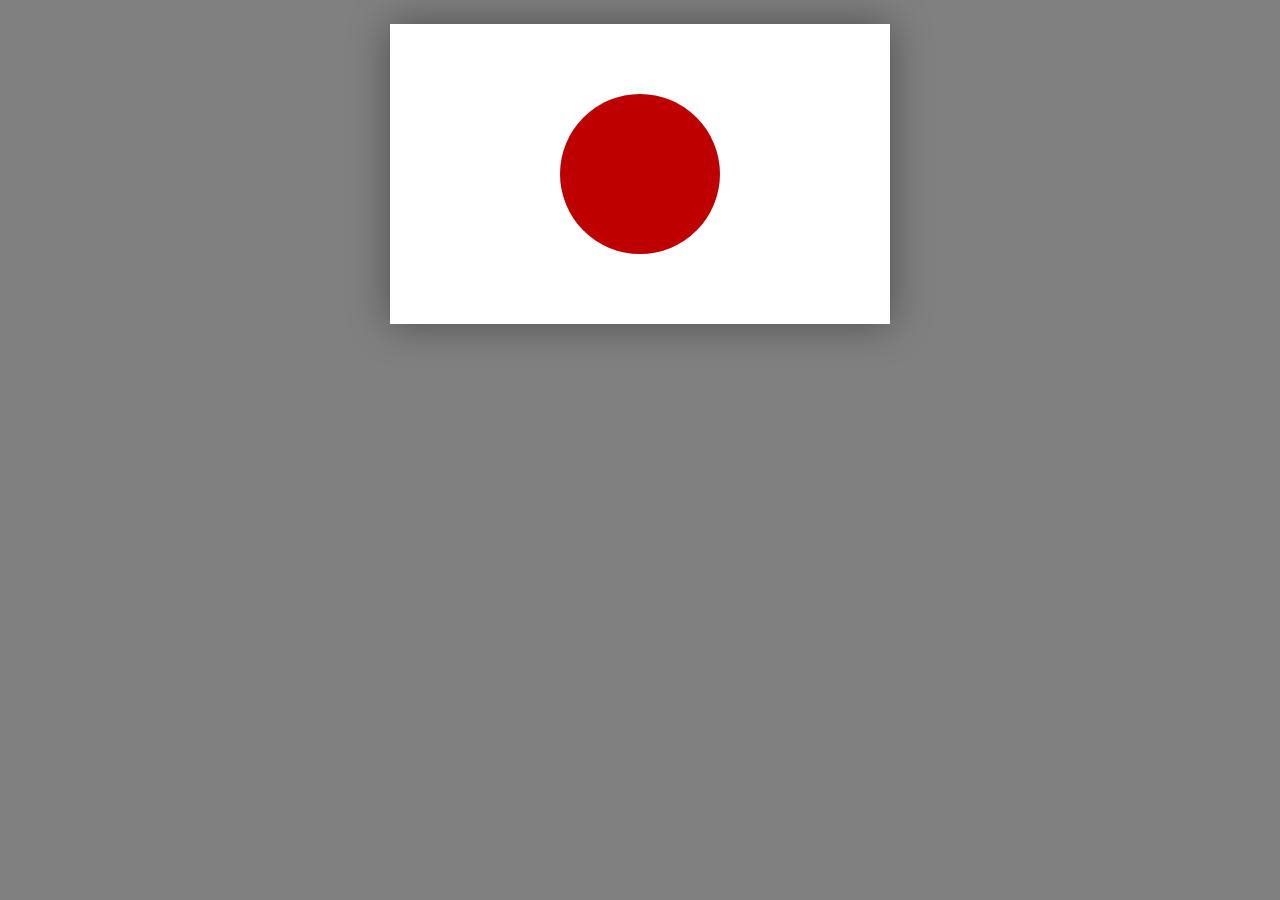
<file: 01_flag-of-japan/index.html>
<!DOCTYPE html>
<html lang="en">
<head>
    <meta charset="UTF-8">
    <meta name="viewport" content="width=device-width, initial-scale=1.0">
    <title>Flag of Japan</title>
    <link rel="stylesheet" href="static/styles.css">
</head>
<body>
    <main>
        <section></section>
    </main>
</body>
</html>
</file>
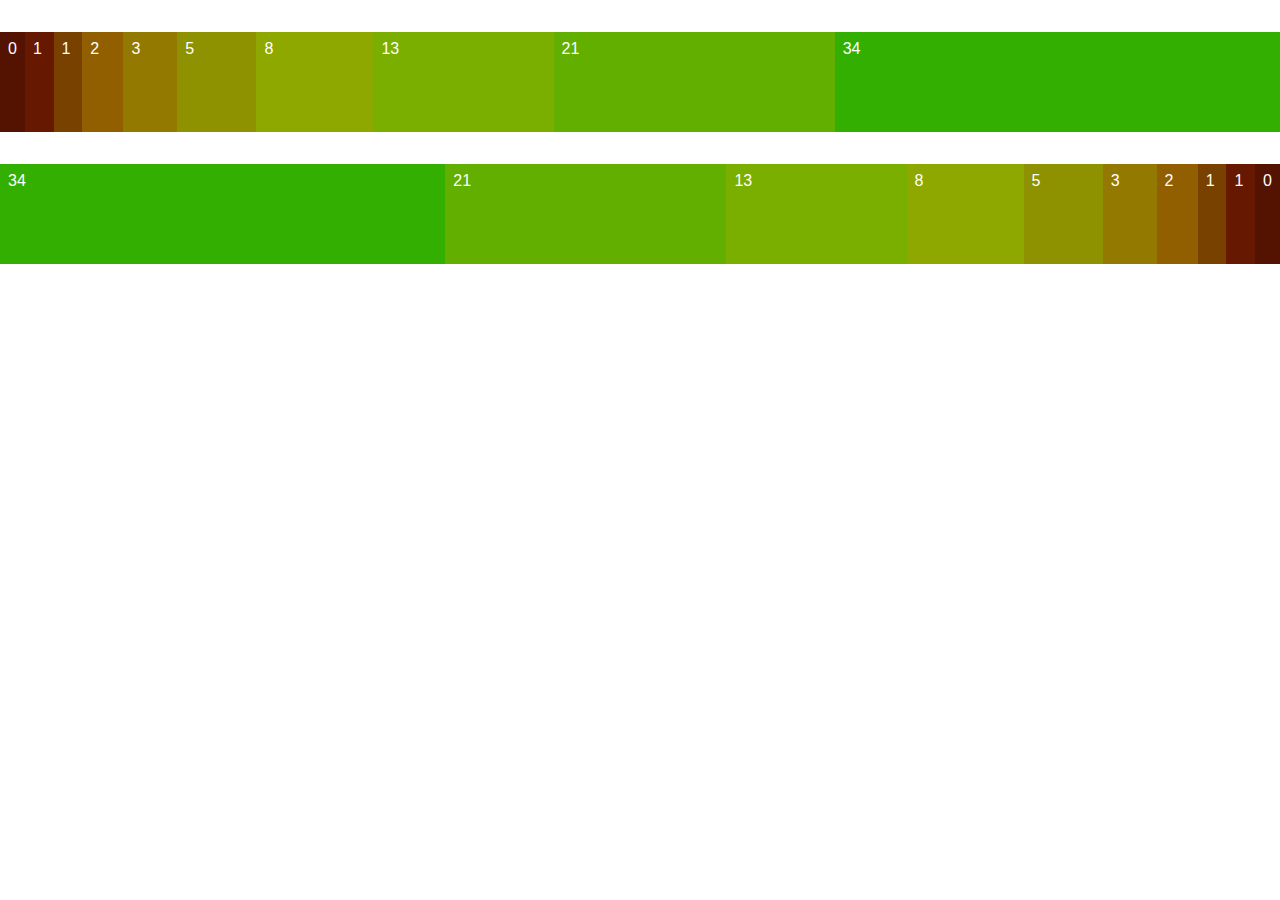
<file: 05_fibonacci-flexbox/index.html>
<!DOCTYPE html>
<html lang="en">
<head>
    <meta charset="UTF-8">
    <meta name="viewport" content="width=device-width, initial-scale=1.0">
    <title>Flexbox Fibonacci</title>
    <link rel="stylesheet" href="static/styles.css">
</head>
<body>
    <main>
        <section class="container">
            <section class="item0">0</section>
            <section class="item1">1</section>
            <section class="item2">1</section>
            <section class="item3">2</section>
            <section class="item4">3</section>
            <section class="item5">5</section>
            <section class="item6">8</section>
            <section class="item7">13</section>
            <section class="item8">21</section>
            <section class="item9">34</section>
        </section>
        <section class="container reverse">
            <section class="item0">0</section>
            <section class="item1">1</section>
            <section class="item2">1</section>
            <section class="item3">2</section>
            <section class="item4">3</section>
            <section class="item5">5</section>
            <section class="item6">8</section>
            <section class="item7">13</section>
            <section class="item8">21</section>
            <section class="item9">34</section>
        </section>
    </main>
</body>
</html>
</file>
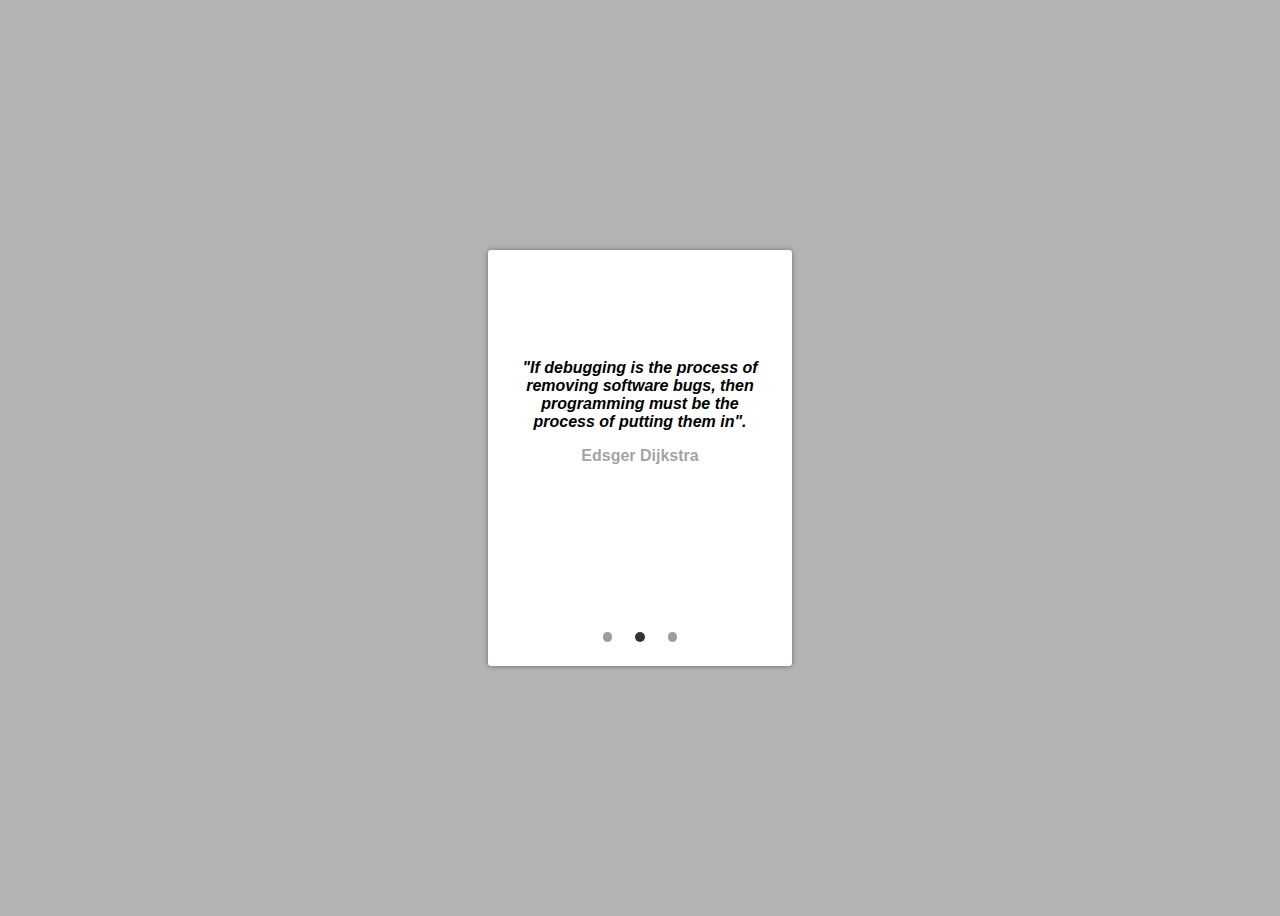
<file: 06_card-with-pager/index.html>
<!DOCTYPE html>
<html lang="en">
<head>
    <meta charset="UTF-8">
    <meta name="viewport" content="width=device-width, initial-scale=1.0">
    <title>Card with Pager</title>
    <link rel="stylesheet" href="static/styles.css">
</head>
<body>
    <main>
        <article class="card">
            <h2>
                "If debugging is the process of removing software bugs, then programming must be
                the process of putting them in".
            </h2>
            <p>Edsger Dijkstra</p>
            <footer>
                <a href="#"></a>
                <a href="#" class="active"></a>
                <a href="#"></a>
            </footer>
        </article>
    </main>
</body>
</html>
</file>
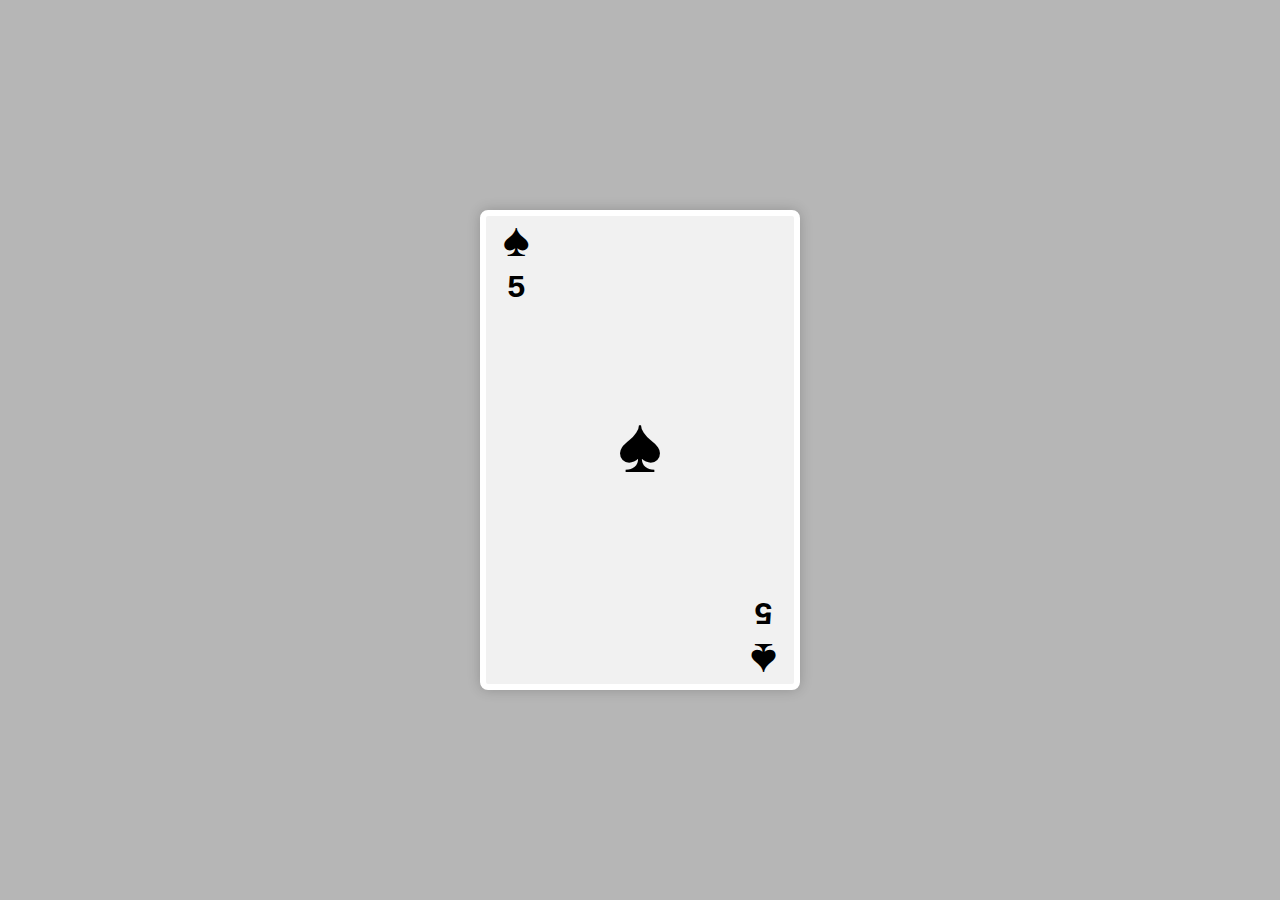
<file: 08_playing-card/index.html>
<!DOCTYPE html>
<html lang="en">
<head>
    <meta charset="UTF-8">
    <meta name="viewport" content="width=device-width, initial-scale=1.0">
    <title>Playing Card</title>
    <link rel="stylesheet" href="static/styles.css">
</head>
<body>
    <main>
        <article class="card">
            <section class="suit">&spades;<span class="num">5</span></section>
            <section class="suit">&spades;</section>
            <section class="suit">&spades;<span class="num">5</span></section>
        </article>
    </main>
</body>
</html>
</file>
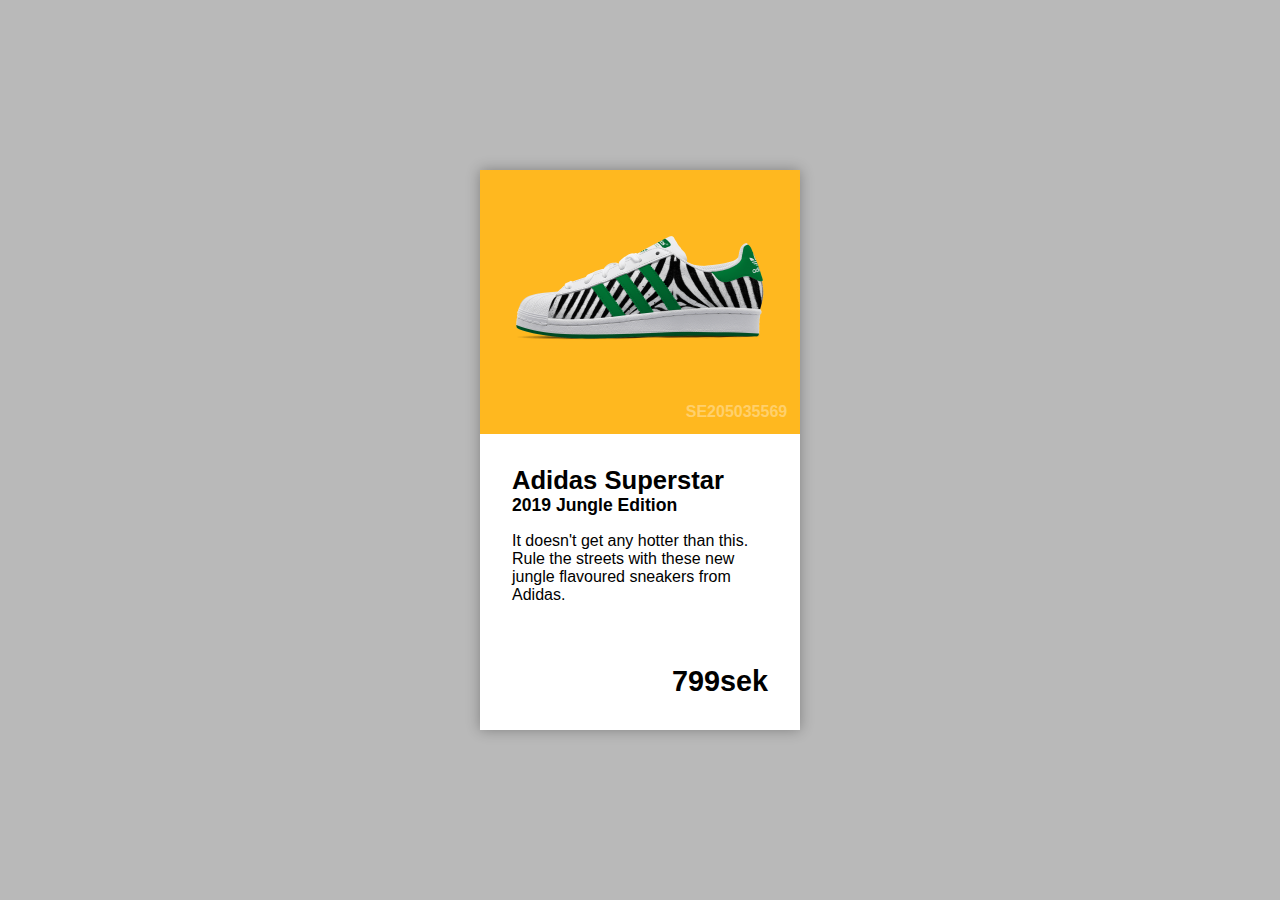
<file: 09_product-component-portrait/index.html>
<!DOCTYPE html>
<html lang="en">
<head>
    <meta charset="UTF-8">
    <meta name="viewport" content="width=device-width, initial-scale=1.0">
    <title>Product Component Portrait</title>
    <link rel="stylesheet" href="static/styles.css">
</head>
<body>
    <main>
        <article class="card">
            <figure>
                <img src="img/adidas_superstar.png" alt="Adidas Superstar product photo">
                <figcaption class="caption">SE205035569</figcaption>
            </figure>
            <section>
                <h2>Adidas Superstar</h2>
                <h3>2019 Jungle Edition</h3>
                <p>
                    It doesn't get any hotter than this. Rule the streets with these new jungle flavoured
                    sneakers from Adidas.
                </p>
                <aside>
                    <p class="price">
                        799sek
                    </p>
                </aside>
            </section>
        </article>
    </main>
</body>
</html>
</file>
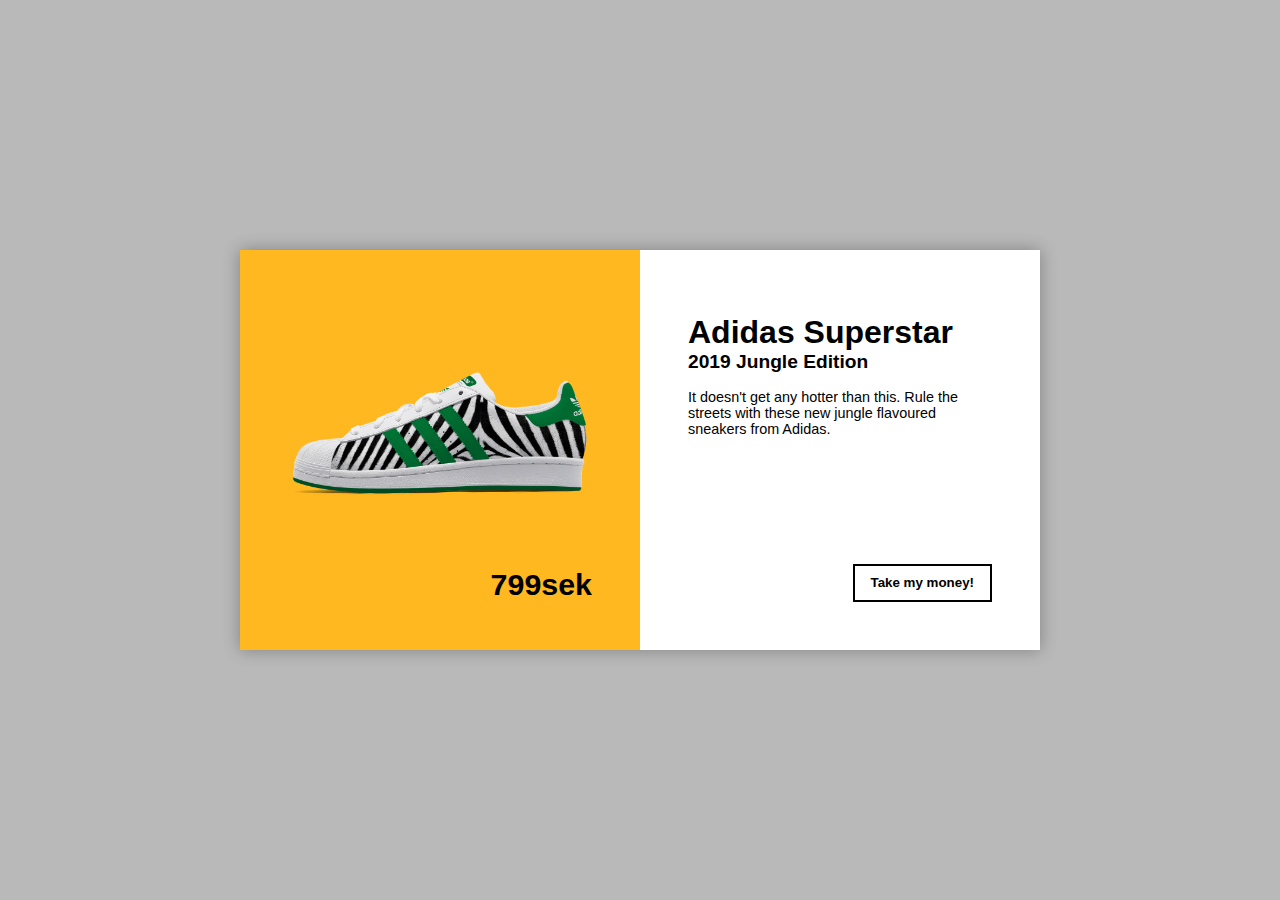
<file: 10_product-component-landscape/index.html>
<!DOCTYPE html>
<html lang="en">
<head>
    <meta charset="UTF-8">
    <meta name="viewport" content="width=device-width, initial-scale=1.0">
    <title>Product Component Landscape</title>
    <link rel="stylesheet" href="static/styles.css">
</head>
<body>
    <main>
        <article class="card">
            <figure class="product-image">
                <img src="img/adidas_superstar.png" alt="Adidas Superstar product photo">
                <figcaption class="price">799sek</figcaption>
            </figure>
            <section class="product-details">
                <h2>Adidas Superstar</h2>
                <h3>2019 Jungle Edition</h3>
                <p>
                    It doesn't get any hotter than this. Rule the streets with these new jungle flavoured
                    sneakers from Adidas.
                </p>
                <button>Take my money!</button>
            </section>
        </article>
    </main>
</body>
</html>
</file>
<file: 01_flag-of-japan/static/styles.css>
body {
    background-color: gray;
    display: flex;
    justify-content: center;
    align-items: center;
}

main {
    margin-top: 1rem;
    background-color: white;
    width: 500px;
    height: 300px;
    display: flex;
    justify-content: center;
    align-items: center;
    filter: drop-shadow(0 0 20px rgba(0, 0, 0, 0.404));
}

section {
    background-color: rgb(190, 0, 0);
    width: 10rem;
    height: 10rem;
    border-radius: 50rem;
}
</file>
<file: 05_fibonacci-flexbox/static/styles.css>
* {
    box-sizing: border-box;
    margin: 0;
    padding: 0;
}

body {
    font-family: 'Segoe UI', Tahoma, Geneva, Verdana, sans-serif;
}

section.container {
    margin-top: 2rem;
    display: flex;
    width: 100%;
    height: 100px;
    color: white;
}

section.container.reverse {
    margin-top: 2rem;
    flex-direction: row-reverse;
}

section > section {
    padding: 0.5rem;
} 

section.item0 {
    flex: 0;
    background-color: rgb(83, 19, 0);
}
section.item1 {
    flex: 1;
    background-color: rgb(102, 24, 0);
}
section.item2 {
    flex: 1;
    background-color: rgb(121, 65, 0);
}
section.item3 {
    flex: 2;
    background-color: rgb(146, 95, 0);
}
section.item4 {
    flex: 3;
    background-color: rgb(148, 121, 0);
}
section.item5 {
    flex: 5;
    background-color: rgb(142, 145, 0);
}
section.item6 {
    flex: 8;
    background-color: rgb(143, 168, 0);
}
section.item7 {
    flex: 13;
    background-color: rgb(122, 175, 0);
}
section.item8 {
    flex: 21;
    background-color: rgb(99, 175, 0);
}
section.item9 {
    flex: 34;
    background-color: rgb(50, 175, 0);
}
</file>
<file: 06_card-with-pager/static/styles.css>
body {
    font-family: 'Segoe UI', Tahoma, Geneva, Verdana, sans-serif;
    background-color: rgb(179, 179, 179);
}

main {
    display: flex;
    justify-content: center;
    align-items: center;
    height: 100vh;
}

.card {
    display: flex;
    flex-direction: column;
    text-align: center;
    align-items: center;
    justify-content: center;
    width: 15rem;
    box-shadow: 0 0 5px rgba(0, 0, 0, 0.4);
    border-radius: 0.2rem;
    padding: 6rem 2rem 0 2rem;
    height: 20rem;
    background-color: white;
}

.card > h2 {
    font-size: 1rem;
    font-style: italic;
    font-weight: 600;
    margin-bottom: 0;
}

.card > p {
    color: rgba(128, 128, 128, 0.726);
    font-weight: 600;
}

.card > footer {
    display: flex;
    width: 50%;
    justify-content: space-evenly;
    margin: auto auto 1.5rem auto;
}

.card > footer > a {
    background-color: rgba(92, 92, 92, 0.6);
    width: 0.6rem;
    height: 0.6rem;
    border-radius: 2rem;
}

.card > footer > a.active {
    background-color: rgba(0, 0, 0, 0.8);
}
</file>
<file: 08_playing-card/static/styles.css>
* {
    box-sizing: border-box;
    margin: 0;
    padding: 0;
}

body {
    font-family: 'Courier New', Courier, monospace;
    background-color: rgb(182, 182, 182);
    display: flex;
    flex-direction: column;
    justify-content: center;
    align-items: center;
    height: 100vh;
    font-size: 5rem;
}

main {
    display: flex;
    width: 100%;
}

article.card {
    display: flex;
    flex-direction: column;
    justify-content: space-between;
    align-items: center;
    margin: auto;
    width: 20rem;
    height: 30rem;
    background-color: rgb(241, 241, 241);
    border-radius: 0.5rem;
    border: 0.4rem solid rgb(255, 255, 255);
    box-shadow: 0 0 0.8rem rgba(0, 0, 0, 0.2);
}

/* General style for .suit */
article.card > section.suit {
    display: flex;
    flex-direction: column;
    align-items: center;
}

article.card > section.suit:first-child {
    align-self: flex-start;
    font-size: 3rem;
    margin-left: 1rem;
    gap: -5px;
}

article.card > section.suit:nth-child(3) {
    align-self: flex-end;
    font-size: 3rem;
    margin-right: 1rem;
    transform: rotate(180deg);
}

/* Corner nums */
article.card > section.suit .num {
    font-size: 2rem;
    font-weight: 600;
}
</file>
<file: 09_product-component-portrait/static/styles.css>
* {
    box-sizing: border-box;
    padding: 0;
    margin: 0;
}

body {
    font-family: 'Segoe UI', Tahoma, Geneva, Verdana, sans-serif;
    background-color: rgb(185, 185, 185);
    display: flex;
    flex-direction: column;
    justify-content: center;
    align-items: center;
    height: 100vh;
}

article.card {
    display: flex;
    flex-direction: column;
    width: 20rem;
    height: 35rem;
    background-color: white;
    box-shadow: 0 0 0.8rem rgba(0, 0, 0, 0.3);
}

article.card > figure {
    flex: 1;
    background-color: rgb(255, 184, 31);
    display: flex;
    justify-content: center;
    align-items: space-between;
    flex-direction: column;
    margin-bottom: 2rem;
}

article.card > figure > img {
    width: 100%;
    height: auto;
    margin: auto 0; 
    padding: 2rem;
}

figure > .caption {
    align-self: flex-end;
    margin: 0 0.8rem 0.8rem 0;
    font-weight: 700;
    color: rgba(255, 255, 255, 0.35);
}

article.card > section {
    display: flex;
    flex-direction: column;
    flex: 1;
    padding: 0 2rem;
}

article.card > section > h2 {
    font-size: 1.6rem;
}

article.card > section > h3 {
    font-size: 1.1rem;
    margin-bottom: 1rem;
    font-weight: 600;
}

.card > section > aside {
    margin: auto 0 2rem auto;
}

.card > section > aside > .price {
    font-size: 1.8rem;
    font-weight: 800;
}

/* .card > section > aside::after {
    content: "sek";
} */
</file>
<file: 10_product-component-landscape/static/styles.css>
* {
    box-sizing: border-box;
    padding: 0;
    margin: 0;
}

body {
    background-color: rgb(185, 185, 185);
    font-family: 'Segoe UI', Tahoma, Geneva, Verdana, sans-serif;
    display: flex;
    flex-direction: column;
    justify-content: center;
    align-items: center;
    height: 100vh;
}

.card {
    display: flex;
    width: 50rem;
    height: 25rem;
    background-color: white;
    box-shadow: 0 0 1rem rgba(0, 0, 0, 0.3);
}

/* Padding on the container, instead of elements inside so flex: 1; is 
consistent for both figure and section container */
.card > figure.product-image {
    background-color: rgb(255, 184, 31);
    display: flex;
    padding: 3rem;
    flex-direction: column;
    justify-content: center;
    flex: 1;
}

figure.product-image > img {
    width: 100%;
    height: auto;
    margin-top: auto;
}

figure.product-image > figcaption.price {
    font-size: 1.9rem;
    font-weight: 600;
    margin: auto 0 0 auto; 
}

section.product-details {
    display: flex;
    flex-flow: column nowrap;
    flex: 1;
    padding: 3rem;
}

section.product-details > h2 {
    font-size: 2rem;
    font-weight: 800;
    margin-top: 1rem;
}

section.product-details > h3 {
    font-size: 1.2rem;
    font-weight: 600;
    margin-bottom: 1rem;
}

section.product-details > p {
    font-size: 0.9rem;
}

section.product-details > button {
    padding: 0.6rem 1rem;
    font-weight: 800;
    border: 2px solid black;
    background-color: white;
    margin: auto 0 0 auto;
    cursor: pointer;
}

section.product-details > button:hover {
    background-color: rgba(0, 0, 0, 0.1);
}
</file>
